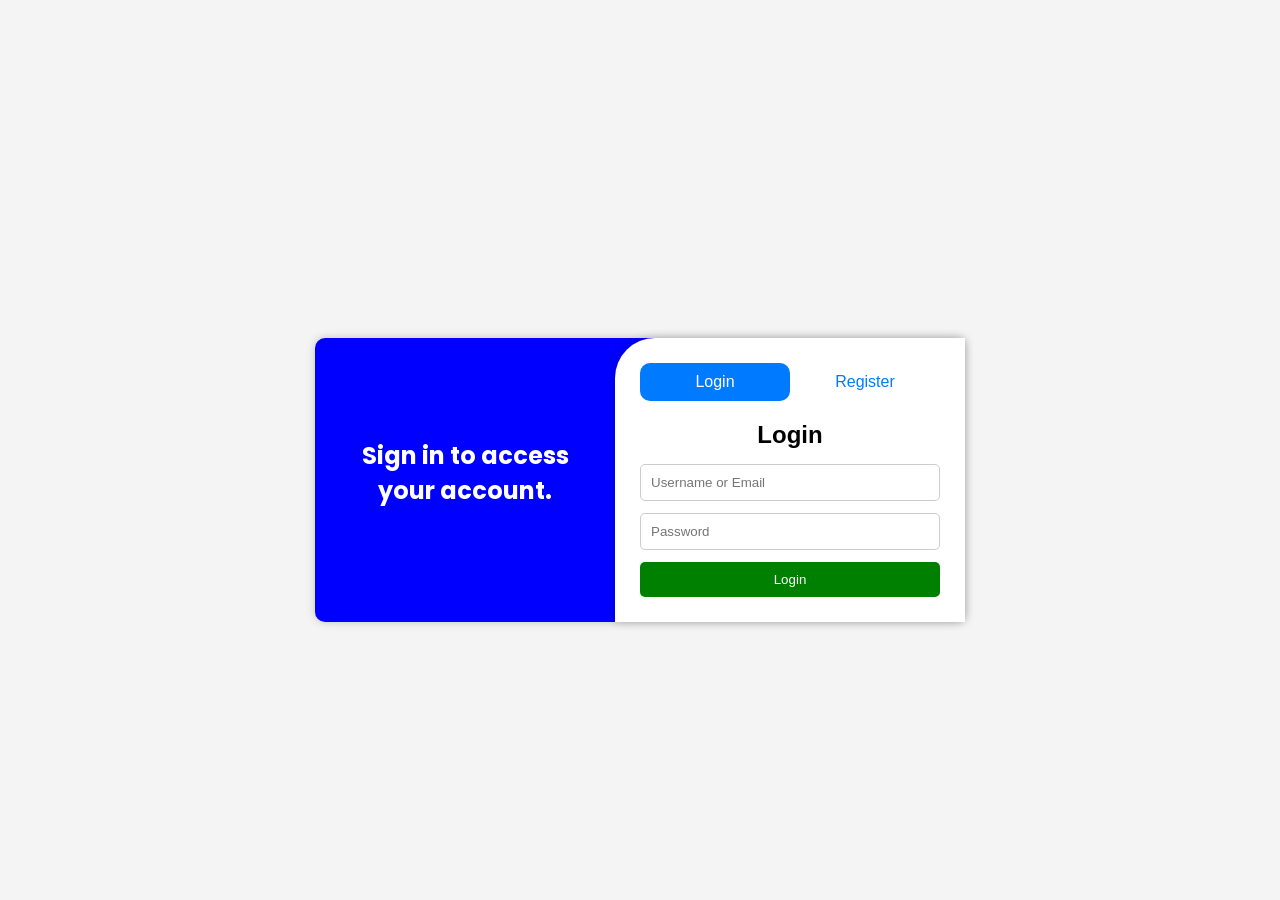
<file: target/classes/static/index.html>
<!DOCTYPE html>
<html>

<head>
    <title>Login & Register</title>
    <link rel="stylesheet" href="style.css">
    <link href="https://fonts.googleapis.com/css2?family=Poppins:wght@300;400;500;600&display=swap" rel="stylesheet">
</head>

<body>
    <div>
        <div style="display: flex; justify-content: center; padding: 30px;">
            <h1 style="color: goldenrod;" id="commonForLoginAndRegisterGreed"></h1>
        </div>
        <div class="container">
            <div class="container_box" style="display: flex; justify-content: center; align-items: center;">
                <h2 style="color: white; font-family: 'Poppins', sans-serif;" id="greed">Sign in to access your account.</h2>
            </div>
            <div class="box">
                <div class="buttons">
                    <button id="loginBtn" onclick="showLogin()">Login</button>
                    <button id="registerBtn" class="active" onclick="showRegister()">Register</button>
                </div>
                <div id="loginForm">
                    <div id="loginMessage"></div>
                    <h2>Login</h2>
                    <input type="text" id="loginName" placeholder="Username or Email">

                    <input type="password" id="loginPass" placeholder="Password">

                    <button onclick="loginForm()">Login</button>
                </div>
                <div id="registerForm" style="display:none;">
                    <div id="registerMessage"></div>
                    <h2>Register</h2>
                    <input type="text" id="regName" placeholder="Username">
                    <div id="nameWarning"></div>
                    <input type="email" id="regEmail" placeholder="Email">
                    <div id="emailWarning"></div>
                    <input type="password" id="regPass" placeholder="Password">
                    <div id="passWarning"></div>
                    <input type="password" id="regRepass" placeholder="Confirm Password">
                    <div id="repassWarning"></div>
                    <button onclick="registerForm()">Register</button>
                </div>
            </div>

        </div>
    </div>
    <script src="./script.js"></script>

</body>

</html>
</file>
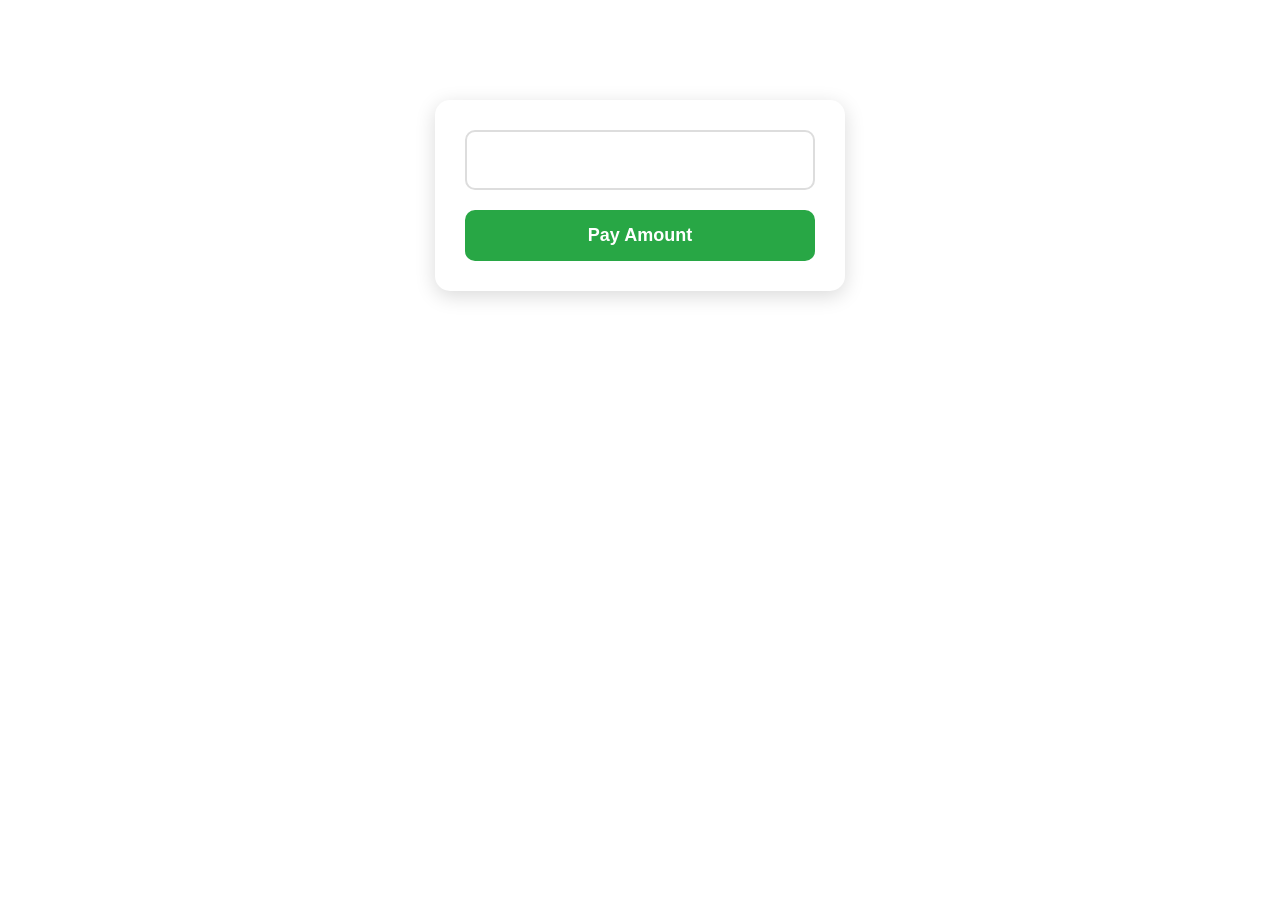
<file: target/classes/static/buy.html>
<!DOCTYPE html>
<html lang="en">

<head>
    <meta charset="UTF-8">
    <meta name="viewport" content="width=device-width, initial-scale=1.0">
    <title>Document</title>
    <link rel="stylesheet" href="./shopping.css">
    <style>
        .style_payment {
            width: 350px;
            margin: 100px auto;
            padding: 30px;

            display: flex;
            flex-direction: column;
            gap: 20px;

            background: #fff;
            border-radius: 15px;
            box-shadow: 0 5px 20px rgba(0, 0, 0, 0.15);
        }

        .style_payment input {
            padding: 15px;
            font-size: 22px;
            font-weight: bold;
            text-align: center;

            border: 2px solid #ddd;
            border-radius: 10px;
            outline: none;
        }

        .style_payment button {
            padding: 15px;
            font-size: 18px;
            font-weight: bold;

            background: #28a745;
            color: white;

            border: none;
            border-radius: 10px;

            cursor: pointer;
            transition: 0.3s;
        }

        .style_payment button:hover {
            background: #218838;
            transform: scale(1.03);
        }

        .style_payment button:active {
            transform: scale(0.98);
        }
    </style>
</head>

<body>
    <div class="style_payment">
        <input type="text" id="fixedAmount">
        <button onclick="paid_amount()">Pay Amount</button>
    </div>
    <script>
        document.getElementById("fixedAmount").value = localStorage.getItem("price");
        async function paid_amount() {
            console.log("hii");

            if (localStorage.getItem("type") === "cart") {
                await buy_Button();
            } else {
                await paid(localStorage.getItem("productId"), localStorage.getItem("productquantity"));
            }

            localStorage.removeItem("type");
            alert("Payment Successfully");
            window.location.replace("shopping.html");
        }
    </script>
    <script src="./shopping.js">

    </script>
</body>

</html>
</file>
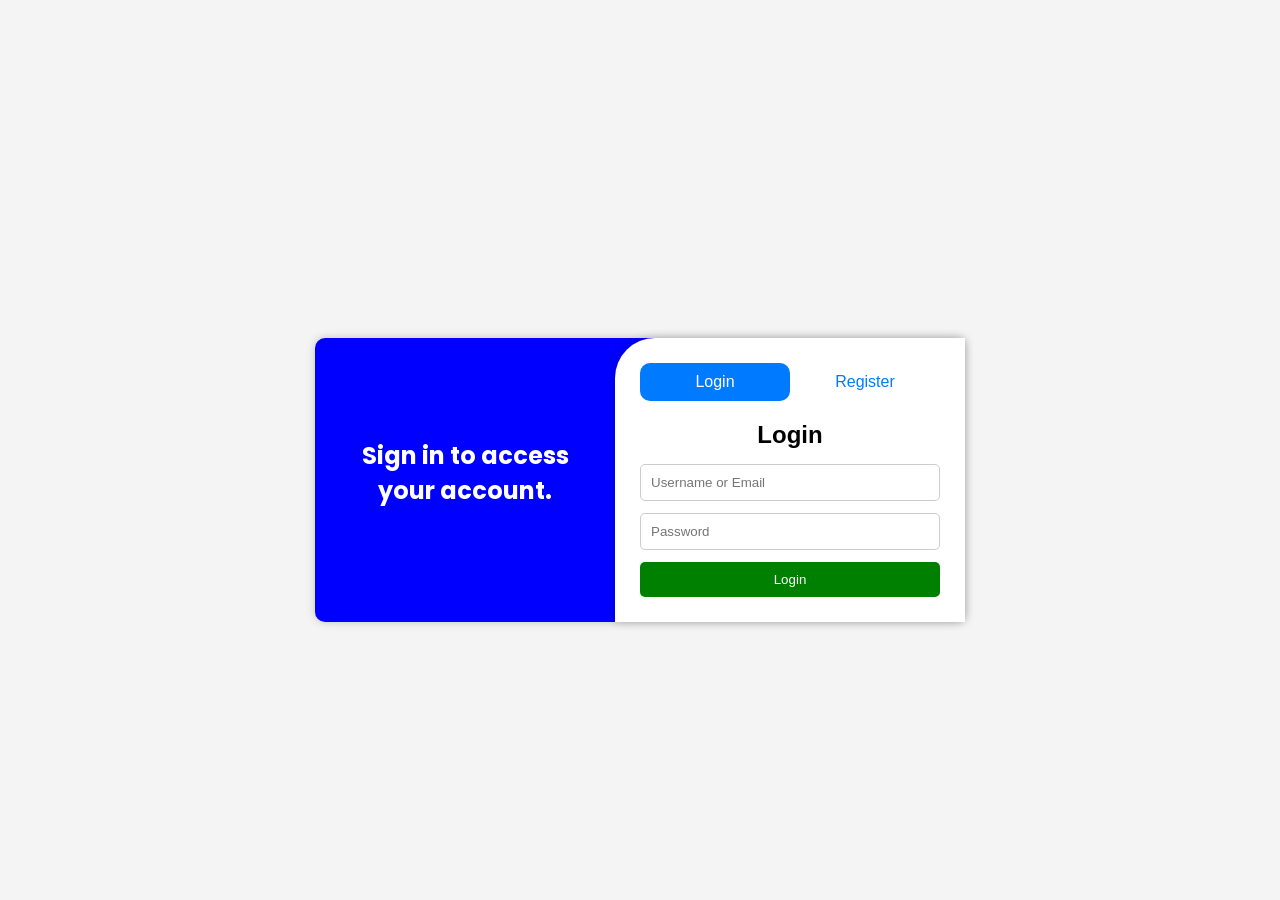
<file: target/classes/static/dashboard.html>
<!DOCTYPE html>
<html lang="en">
<head>
    <meta charset="UTF-8">
    <meta name="viewport" content="width=device-width, initial-scale=1.0">
    <title>Dashboard</title>
    <link rel="stylesheet" href="dashboard.css">
</head>
<body>
    <nav class="navbar">
        <div class="nav-left">
            <button>Dashboard</button>
            <a href="./todo.html"><button>Todo</button></a>
            <a href="./shopping.html"><button>Shopping</button></a>
            <a href="./profile.html"><button>Profile</button></a>
        </div>
        <div class="nav-right">
            <button onclick="logout()">Logout</button>
        </div>
    </nav>
    <div class="container">
        <div class="header">
            <h1 id="welcome"></h1>
        </div>
        <div class="cards">
            <div class="card">
                <h2>Total Tasks</h2>
                <p id="totalTask">0</p>
            </div>
            <div class="card">
                <h2>Completed</h2>
                <p id="completedTask">0</p>
            </div>
            <div class="card">
                <h2>Pending</h2>
                <p id="pendingTask">0</p>
            </div>
        </div>
    </div>
    <script>

        var username = localStorage.getItem("username");

        if (username == null) {
            // window.location.href = "index.html";
            window.location.replace("index.html");
        }

        document.getElementById("welcome").innerText =
            "Welcome " + username;

        async function loadDashboard() {
            // let username = localStorage.getItem("username");
            const response = await fetch(
                `http://localhost:8080/api/dashboard?username=${username}`,
                {
                    method: "POST"
                }
            );
            const data = await response.json();
            document.getElementById("totalTask").innerText = data.total;
            document.getElementById("completedTask").innerText = data.completed;
            document.getElementById("pendingTask").innerText = data.pending;
        }
        loadDashboard();
        function logout() {

            localStorage.removeItem("username");
            localStorage.removeItem("id");
            localStorage.removeItem("email");
            localStorage.removeItem("role");
            // window.location.href = "index.html";
            window.location.replace("index.html");
        }

    </script>

</body>

</html>
</file>
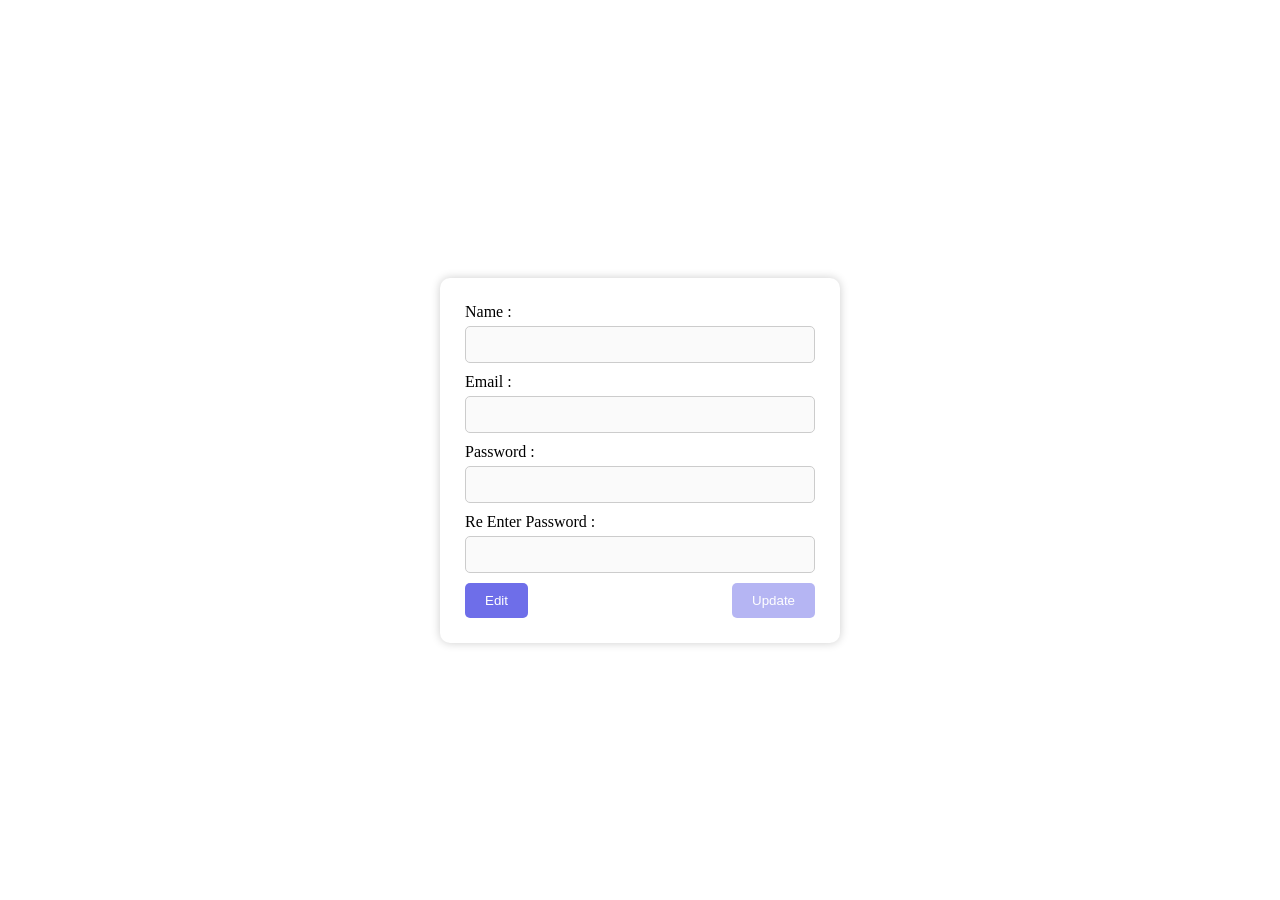
<file: target/classes/static/profile.html>
<!DOCTYPE html>
<html lang="en">

<head>
    <meta charset="UTF-8">
    <meta name="viewport" content="width=device-width, initial-scale=1.0">
    <title>Profile</title>
    <link rel="stylesheet" href="./profile.css">
</head>

<body>
    <div class="container">
        <div id="updategreed" style="color: rgb(43, 56, 30); font-size: larger ;"></div>
        <div class="update_profile">
            <label>Name :<input type="text" id="name" disabled class="inp"></label>
            <label>Email :
                <input type="email" id="email" disabled class="inp"></label>
            <label>Password :
                <input type="password" id="pass" disabled class="inp"></label>
            <label>Re Enter Password :
                <input type="password" id="repass" disabled class="inp"></label>
            <div class="button">
                <button onclick="enableEdit()" id="edit">Edit</button>
                <button type="submit" onclick="userdetails()" disabled id="update">Update</button>
            </div>
        </div>
    </div>
    <script>
        document.getElementById("name").value = localStorage.getItem("username");
        document.getElementById("email").value = localStorage.getItem("email");
        async function userdetails() {
            let id = localStorage.getItem("id").trim();
            let name = document.getElementById("name").value.trim();
            let email = document.getElementById("email").value.trim();
            let pass = document.getElementById("pass").value.trim();
            let repass = document.getElementById("repass").value.trim();
            let greed = document.getElementById("updategreed");
            const usernameRegex = /^[A-Za-z0-9]+$/;
            const emailRegex = /^[^\s@]+@[^\s@]+\.[^\s@]+$/;
            if (!usernameRegex.test(name)) {
                greed.innerText = "Invalid username";
                return;
            }

            if (!emailRegex.test(email)) {
                greed.innerText = "Invalid email";
                return;
            }

            if (pass !== repass || pass === "") {
                greed.innerText = "Passwords do not match";
                return;
            }
            const response = await fetch(`http://localhost:8080/api/profile?id=${id}&name=${name}&email=${email}&pass=${pass}`,
                {
                    method: "PUT"
                }
            )
            const data = await response.text();
            greed.innerText = data;
            if(data==="Update Successfully"){
                let pass = document.getElementById("pass").value="";
                let repass = document.getElementById("repass").value="";
                document.querySelectorAll(".inp").forEach(input => {
                    input.disabled = true;
                });
                document.getElementById("edit").disabled = false;
                document.getElementById("update").disabled = true;
                setTimeout(() => {
                    greed.innerText="";
                }, 1000);
            }
        }
        function enableEdit() {
            document.querySelectorAll(".inp").forEach(input => {
                input.disabled = false;
            });
            document.getElementById("edit").disabled = true;
            document.getElementById("update").disabled = false;
        }
    </script>
</body>

</html>
</file>
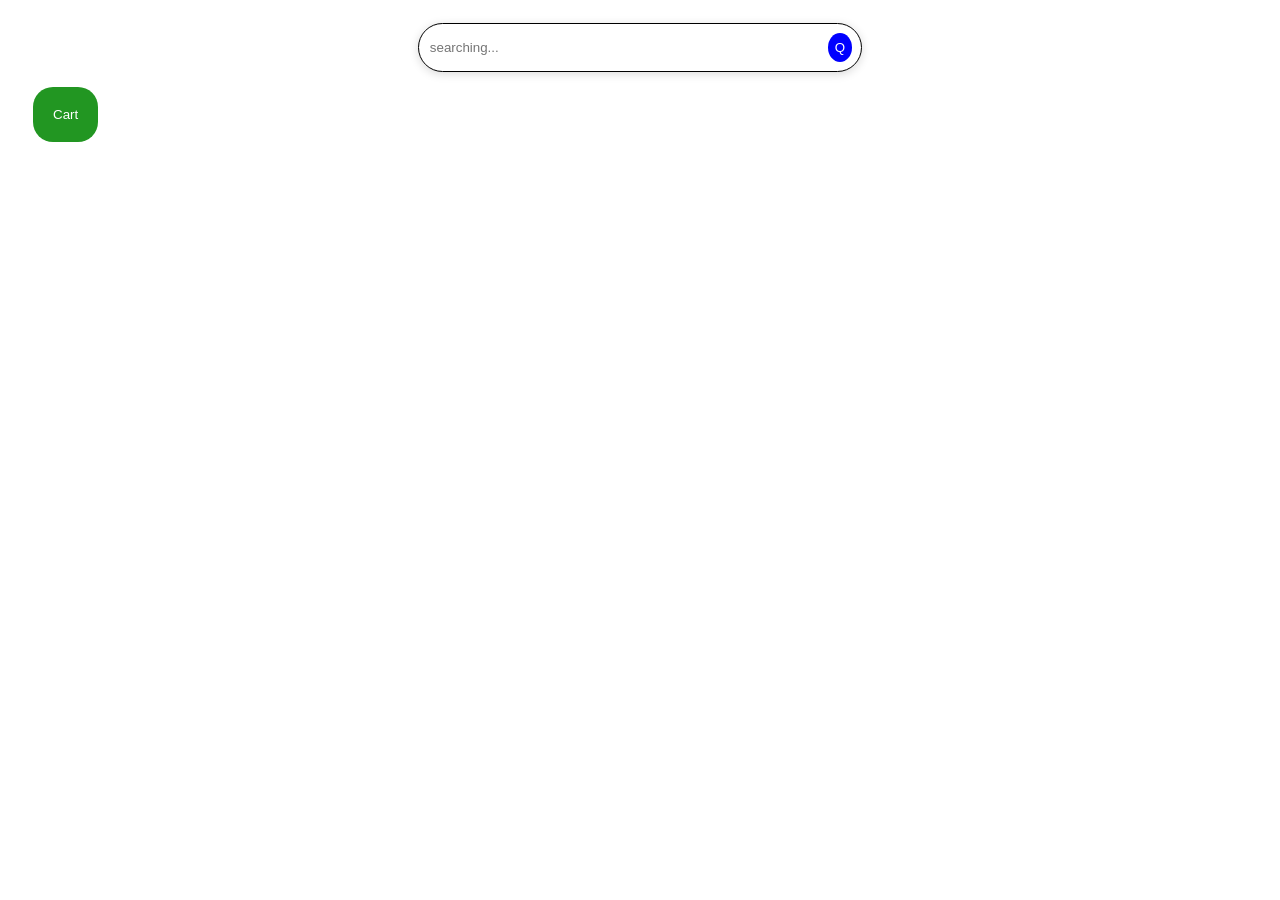
<file: target/classes/static/shopping.html>
<!DOCTYPE html>
<html lang="en">

<head>
    <meta charset="UTF-8">
    <meta name="viewport" content="width=device-width, initial-scale=1.0">
    <title>Shopping</title>
    <link rel="stylesheet" href="./shopping.css">
</head>

<body>
    <nav>
        <div class="search">
            <input type="search" id="search" placeholder="searching..." onkeyup="searchProduct()">
            <button>Q</button>
        </div>
    </nav>
    <div class="button_card">
        <a href="./shoppingcart.html"><button id="cardbutton">Cart</button></a>
        <button id="uploadbutton" onclick="openUploadPage()">Upload</button>
    </div>
    <div id="card_container"></div>
    <script src="./shopping.js"></script>
    <script>
        getProduct();
        function displayProducts(data) {
            let ans = document.getElementById("card_container");
            let app = "";
            data.forEach(e => {
                app += `
                <div class="card">
                    <div class="image_res">
                        <img src="http://localhost:8080/images/${e.imageUrl}" alt=""> 
                    </div> 
                    <div class="content"> 
                        <div class="content_head"> 
                            <h2>${e.name}</h2> 
                            <h3>NTQ : ${e.quantity}</h3> 
                        </div> 
                        <p>${e.details}</p> 
                        <div class="purchase"> 
                            <h3>₹${e.price}</h3> 
                            <button id="card" onclick="addCard(${e.id})">Add Cart</button> 
                        </div> 
                        <button id="buy" onclick="buyButton(${e.price},${e.id},${e.quantity})">Buy</button> 
                    </div>
                </div>`;
            });

            ans.innerHTML = app;
        }
        function searchProduct() {

            let text = document.getElementById("search").value.trim().toLowerCase();
            if (text === "") {
                displayProducts(products); 
                return;
            }

            const result = products.filter(product =>
                product.name.toLowerCase().includes(text)
            );

            displayProducts(result);
        }
    </script>
</body>

</html>
</file>
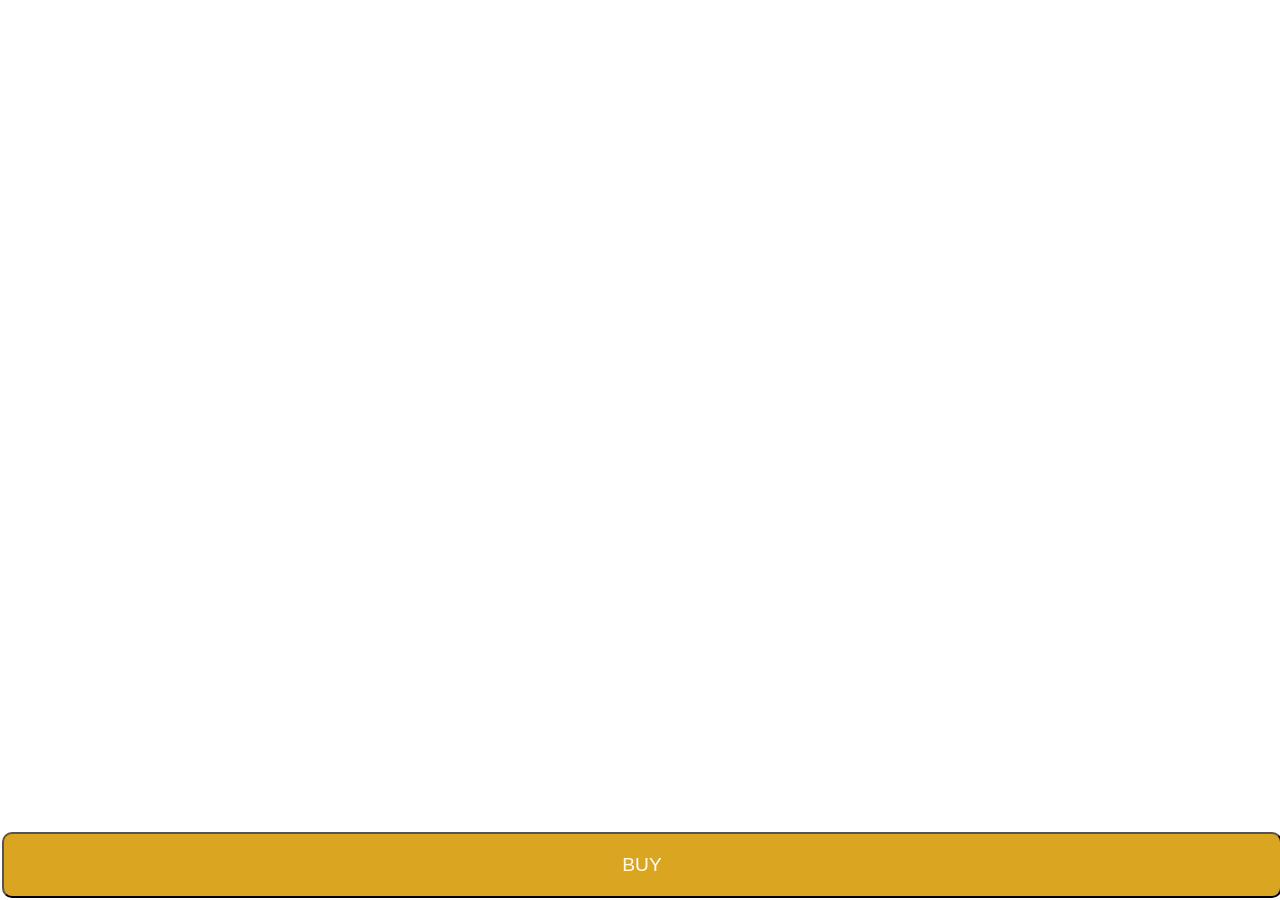
<file: target/classes/static/shoppingcart.html>
<!DOCTYPE html>
<html lang="en">

<head>
    <meta charset="UTF-8">
    <meta name="viewport" content="width=device-width, initial-scale=1.0">
    <title>Document</title>
    <link rel="stylesheet" href="./shopping.css">
</head>

<body>
    <div id="card_container"></div>
    <div id="btn">
        <button id="buy_btn" onclick="redirectToBuy()">BUY</button>
    </div>
    <script src="./shopping.js"></script>
    <script>
        localStorage.setItem("type","cart");
        getcard();
        function redirectToBuy() {
            // window.location.href="buy.html";
            window.location.replace("buy.html");
        }
    </script>
</body>

</html>
</file>
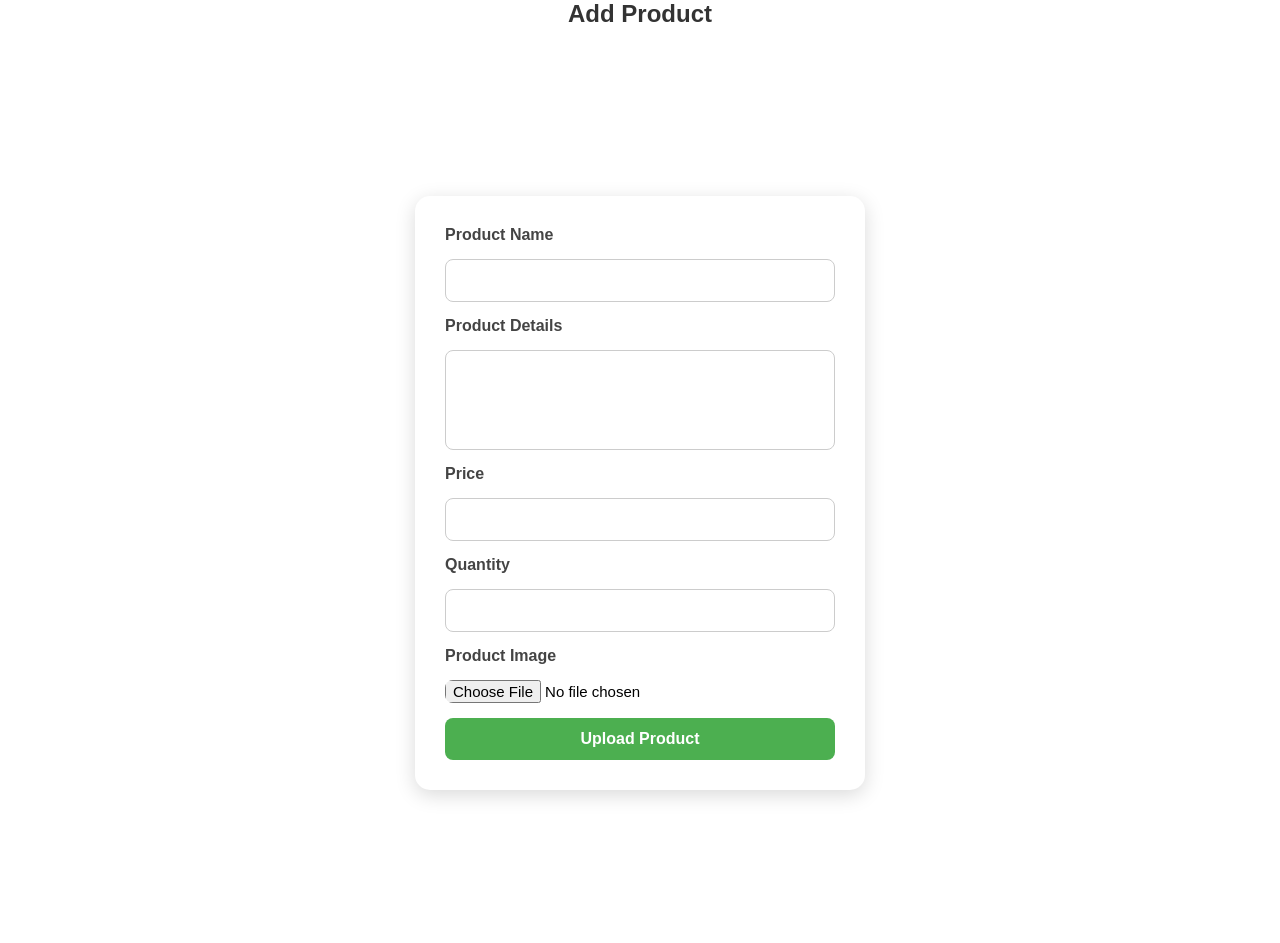
<file: target/classes/static/shoppingUpload.html>
<!DOCTYPE html>
<html lang="en">

<head>
    <meta charset="UTF-8">
    <meta name="viewport" content="width=device-width, initial-scale=1.0">
    <title>Upload</title>
    <style>
        * {
            margin: 0;
            padding: 0;
            box-sizing: border-box;
            font-family: Arial, sans-serif;
        }
        .body{
            background: #f4f6f9;
        }
        .formcontainer {
            height: 100vh;
            display: flex;
            justify-content: center;
            align-items: center;
        }
        .upload-form {
            background: white;
            width: 450px;
            padding: 30px;
            border-radius: 15px;
            box-shadow: 0 5px 20px rgba(0, 0, 0, 0.15);
            display: flex;
            flex-direction: column;
            gap: 15px;
        }

        h2 {
            text-align: center;
            margin-bottom: 15px;
            color: #333;
        }

        label {
            font-weight: bold;
            color: #444;
        }

        input,
        textarea {
            width: 100%;
            padding: 12px;
            border: 1px solid #ccc;
            border-radius: 8px;
            outline: none;
            font-size: 15px;
        }

        input:focus,
        textarea:focus {
            border-color: #4CAF50;
        }

        textarea {
            resize: none;
            height: 100px;
        }

        input[type="file"] {
            border: none;
            padding: 0;
        }

        button {
            background: #4CAF50;
            color: white;
            border: none;
            padding: 12px;
            border-radius: 8px;
            cursor: pointer;
            font-size: 16px;
            font-weight: bold;
            transition: 0.3s;
        }

        button:hover {
            background: #388e3c;
        }
    </style>
</head>

<body>
    <div class="heading">
        <h2>Add Product</h2>
    </div>
    <div class="formcontainer">
        <form class="upload-form">

            <label>Product Name</label>
            <input type="text" id="name">

            <label>Product Details</label>
            <textarea id="details"></textarea>

            <label>Price</label>
            <input type="number" id="price">

            <label>Quantity</label>
            <input type="number" id="quantity">

            <label>Product Image</label>
            <input type="file" id="image">

            <button type="button" onclick="uploadProduct()">Upload Product</button>

        </form>
    </div>
    <script src="./shopping.js">
        
    </script>
</body>

</html>
</file>
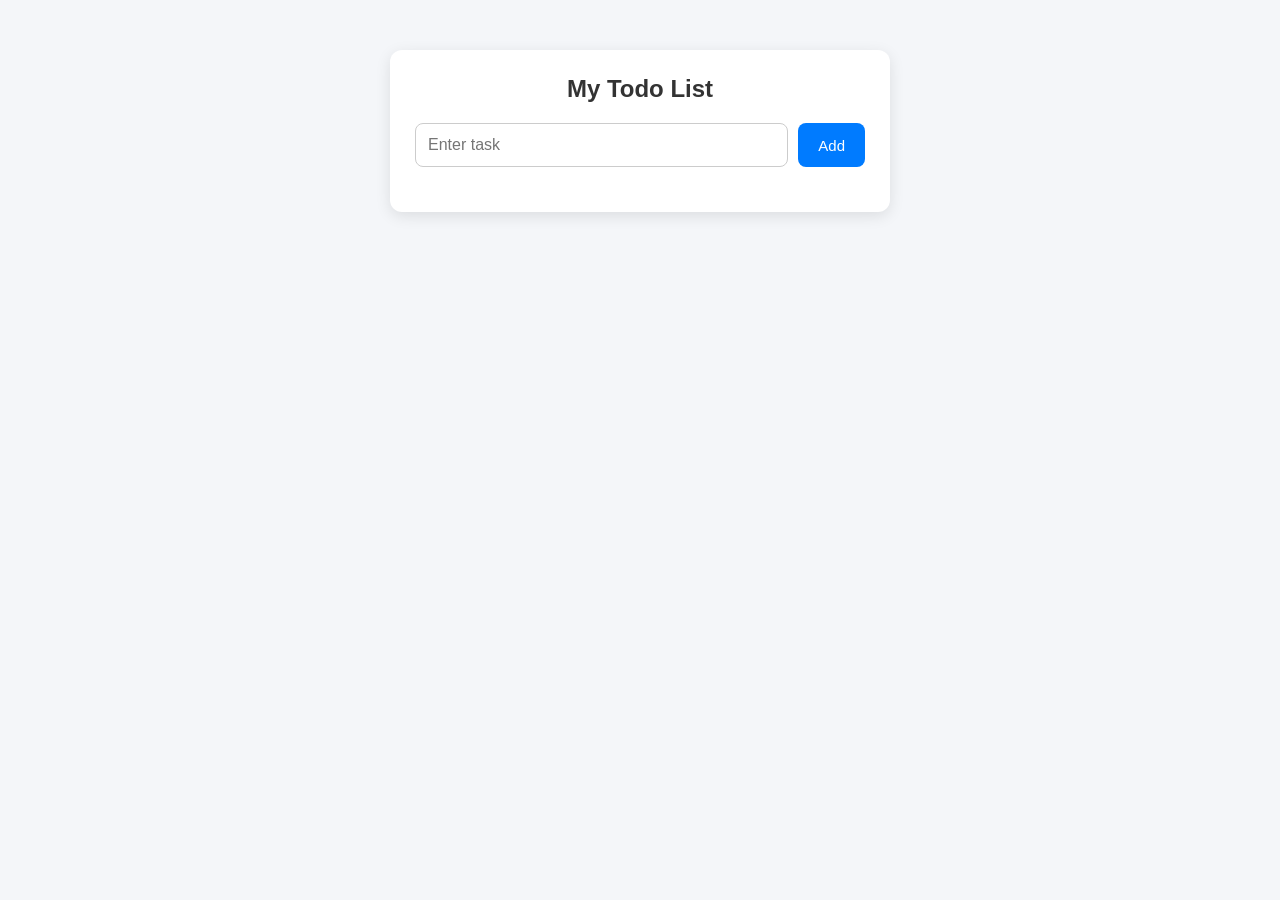
<file: target/classes/static/todo.html>
<!DOCTYPE html>
<html lang="en">

<head>
    <meta charset="UTF-8">
    <meta name="viewport" content="width=device-width, initial-scale=1.0">
    <title>Document</title>
    <link rel="stylesheet" href="./todo.css">
</head>

<body>
    <div class="container">

        <h2>My Todo List</h2>

        <div class="input-box">
            <input type="text" id="task" placeholder="Enter task">
            <button onclick="addTodo()">Add</button>
        </div>

        <div id="todoList"></div>

    </div>
    <script>
        async function addTodo() {

            let username = localStorage.getItem("username");
            let task = document.getElementById("task").value.trim();

            if (task === "") {
                return;
            }

            const response = await fetch(
                `http://localhost:8080/api/todo/add?data=${task}&username=${username}`,
                {
                    method: "POST",
                }
            );
            const data = await response.text();
            console.log(data);
            document.getElementById("task").value = "";
            loadTodos();
        }
        async function loadTodos() {
            let username = localStorage.getItem("username");
            const response = await fetch(
                `http://localhost:8080/api/todo/show?username=${username}`
            );
            const todos = await response.json();
            let html = "";
            todos.forEach(todo => {
                html += `
                <div class="todo-item">

                    <div class="todo-left">

                        <input type="checkbox"
                        ${todo.status === "Completed" ? "checked" : ""}
                        onchange="completeTodo(${todo.id})">

                        <span class="${todo.status === "Completed" ? "completed" : ""}">
                            ${todo.task}
                        </span>

                    </div>

                    <button class="delete-btn"
                        onclick="deleteTodo(${todo.id})">
                        Delete
                    </button>

                </div>
                `;

                console.log(todo.id);
            });
            document.getElementById("todoList").innerHTML = html;
        }
        loadTodos();
        async function completeTodo(id) {
            const response = await fetch(
                `http://localhost:8080/api/todo/update/${id}`,
                {
                    method: "PUT"
                }
            );
            const data = await response.text();
            console.log(data);
            loadTodos();
        }
        async function deleteTodo(id) {
            const response = await fetch(
                `http://localhost:8080/api/todo/delete/${id}`,
                {
                    method: "DELETE"
                }
            );
            const data = await response.text();
            if (data === "Todo Deleted Successfully")
                loadTodos();
        }
        document.getElementById("task")
            .addEventListener("keydown", function (event) {

                if (event.key === "Enter") {
                    addTodo();
                }

            });
    </script>
</body>

</html>
</file>
<file: target/classes/static/style.css>
*{
    margin: 0;
    padding: 0;
    box-sizing: border-box;
}

body{
    height: 100vh;
    display: flex;
    justify-content: center;
    align-items: center;
    background-color: #f4f4f4;
    font-family: Arial, sans-serif;
}

.box{
    width: 350px;
    background: white;
    padding: 25px;
    border-top-left-radius: 40px;
    box-shadow: 0px 0px 10px rgba(0,0,0,0.2);
}

.buttons{
    display: flex;
    margin-bottom: 20px;
}

.buttons button{
    width: 50%;
    padding: 10px;
    border: none;
    cursor: pointer;
    background-color: #007bff;
    color: white;
    font-size: 16px;
}

.buttons button:hover{
    background-color: #0056b3;
}

h2{
    text-align: center;
    margin-bottom: 15px;
}

input{
    width: 100%;
    padding: 10px;
    margin-bottom: 12px;
    border: 1px solid #ccc;
    border-radius: 5px;
}

#loginForm button,
#registerForm button{
    width: 100%;
    padding: 10px;
    border: none;
    background-color: green;
    color: white;
    border-radius: 5px;
    cursor: pointer;
}

#loginForm button:hover,
#registerForm button:hover{
    background-color: darkgreen;
}
#loginMessage,
#registerMessage{
    text-align: center;
    font-size: 20px;
    font-weight: bold;
    margin-bottom: 15px;
}
#nameWarning,#emailWarning,#passWarning{
    color: red;
    font-size: 14px;
    margin-top: 3px;
    margin-bottom: 10px;
}
.buttons button.active{
    background-color: white;
    color: #007bff;
}
.buttons button{
    width: 50%;
    padding: 10px;
    border: none;
    cursor: pointer;
    background-color: #007bff;
    color: white;
    font-size: 16px;
    border-radius: 10px;
}
#loginForm,
#registerForm{
    animation: slideIn 0.4s ease;
}

@keyframes slideIn{
    from{
        opacity: 0;
        transform: translateX(20px);
    }
    to{
        opacity: 1;
        transform: translateX(0);
    }
}
.container_box{
    width: 300px;
    padding: 25px;
}
.container{
    display: flex;
    background-color: blue;
    border-radius: 10px;
    box-shadow: 0px 0px 10px rgba(0,0,0,0.2);
}
</file>
<file: target/classes/static/shopping.css>
nav{
    position: sticky;
    top: 0;
    z-index: 1000;

    display: flex;
    justify-content: center;

    padding: 15px 0;
    background: white;
}
.search{
    display: flex;
    border: 1px solid black;
    padding: 9px;
    border-radius: 30px;
    background: white;
    box-shadow: 0 2px 10px rgba(0,0,0,0.15);
}
input[type="search"]{
    outline: none;
    border: none;
    width: 400px;
}
.search button{
    padding: 7px;
    border-radius: 100%;
    background-color: blue;
    color: white;
    border: none;
}
.button_card{
    display: flex;
    justify-content: space-between;
}
.button_card button{
    background-color: rgb(34, 150, 34);
    color: white;
    border: none;
    padding: 20px;
    border-radius: 20px;
    margin-left: 25px;
    margin-right: 25px;
}
.image_res img{
    width: 220px;
    height: 220px;

}
.card{
    width: 220px;
    height: auto;
    display: flex;
    flex-direction: column;
    border: 1px solid #ddd;
    border-radius: 10px;
    padding: 10px;
}
#card_container{
    display: grid;
    grid-template-columns: repeat(auto-fill, minmax(220px, 1fr));
    gap: 30px;
    margin: 40px;
}
.purchase{
    display: flex;
    justify-content: space-between;
    margin-top: auto;
}
.purchase button{
    padding-left: 40px;
    padding-right: 40px;
    background-color: rgb(90, 155, 90);
    border: none;
    border-radius: 10px;
}
.purchase h3{
    margin: 10px;
}
.content p{
    text-align: justify;
}
.content{
    display: flex;
    flex-direction: column;
    flex: 1;
}
.content_head{
    display: flex;
    justify-content: space-between;
    align-items: center;
}
#buy{
    display: flex;
    justify-content: center;
    padding: 10px;
    margin: 2px;
    margin-top: 10px;
    border-radius: 10px;
    border: none;
    background-color: brown;
    color: white;
}
#buy_btn{
    position: fixed;
    bottom: 0;
    left: 0;
    display: flex;
    width: 100%;
    justify-content: center;
    padding: 20px;
    margin: 2px;
    background-color: goldenrod;
    border-radius: 10px;
    color: white;
    font-size: larger;
}
</file>
<file: target/classes/static/dashboard.css>
*{
    margin: 0px;
}
.navbar{
    display:flex;
    justify-content:space-between;
    align-items:center;
    padding:15px 30px;
    background:#007bff;
}

.nav-left{
    display:flex;
    gap:15px;
}

.nav-left button,
.nav-right button{
    border:none;
    padding:10px 18px;
    border-radius:6px;
    cursor:pointer;
}

.nav-left button{
    background:white;
    color:#007bff;
}

.nav-left button:hover{
    background:#f0f0f0;
}

.nav-right button{
    background:red;
    color:white;
}

.header{
    margin:30px 0;
}

.cards{
    display:flex;
    gap:20px;
}

.card{
    flex:1;
    background:white;
    padding:20px;
    border-radius:10px;
    text-align:center;
    box-shadow:0px 0px 10px rgba(0,0,0,0.1);
}

.card p{
    font-size:35px;
    color:#007bff;
    margin-top:10px;
}
</file>
<file: target/classes/static/profile.css>
*{
    margin: 0;
    padding: 0;
}
.container{
    display: flex;
    flex-direction: column;
    gap: 20px;
    justify-content: center;
    align-items: center;
    height: 100vh;
}
.update_profile{
    display: flex;
    flex-direction: column;
    gap: 10px;
    padding: 25px;
    background: white;
    border-radius: 10px;
    box-shadow: 0 0 10px rgba(0,0,0,0.2);
    width: 350px;
}
label{
    display: flex;
    flex-direction: column;
    gap: 5px;
}
input{
    padding: 10px;
    border: 1px solid #ccc;
    border-radius: 5px;
}
.button{
    display: flex;
    justify-content: space-between;
}
button{
    padding: 10px 20px;
    border: none;
    border-radius: 5px;
    cursor: pointer;
    background-color: rgb(110, 110, 233);
    color: white;
}
button:disabled{
    opacity: 0.5;
    cursor: not-allowed;
}
</file>
<file: target/classes/static/todo.css>
*{
    margin: 0;
    padding: 0;
    box-sizing: border-box;
    font-family: "Poppins", sans-serif;
}

body{
    background-color: #f4f6f9;
    display: flex;
    justify-content: center;
    padding-top: 50px;
}

.container{
    width: 500px;
    background: white;
    padding: 25px;
    border-radius: 12px;
    box-shadow: 0px 4px 15px rgba(0,0,0,0.1);
}

h2{
    text-align: center;
    margin-bottom: 20px;
    color: #333;
}

.input-box{
    display: flex;
    gap: 10px;
    margin-bottom: 20px;
}

#task{
    flex: 1;
    padding: 12px;
    border: 1px solid #ccc;
    border-radius: 8px;
    font-size: 16px;
}

button{
    padding: 12px 20px;
    border: none;
    border-radius: 8px;
    background-color: #007bff;
    color: white;
    cursor: pointer;
    font-size: 15px;
}

button:hover{
    background-color: #0056b3;
}

.todo-item{
    display: flex;
    align-items: center;
    justify-content: space-between;
    background-color: #f8f9fa;
    padding: 12px;
    border-radius: 8px;
    margin-bottom: 10px;
}

.todo-left{
    display: flex;
    align-items: center;
    gap: 10px;
}

.todo-item input[type="checkbox"]{
    width: 18px;
    height: 18px;
    cursor: pointer;
}

.completed{
    text-decoration: line-through;
    color: gray;
}

.delete-btn{
    background-color: #dc3545;
}

.delete-btn:hover{
    background-color: #b02a37;
}
</file>
